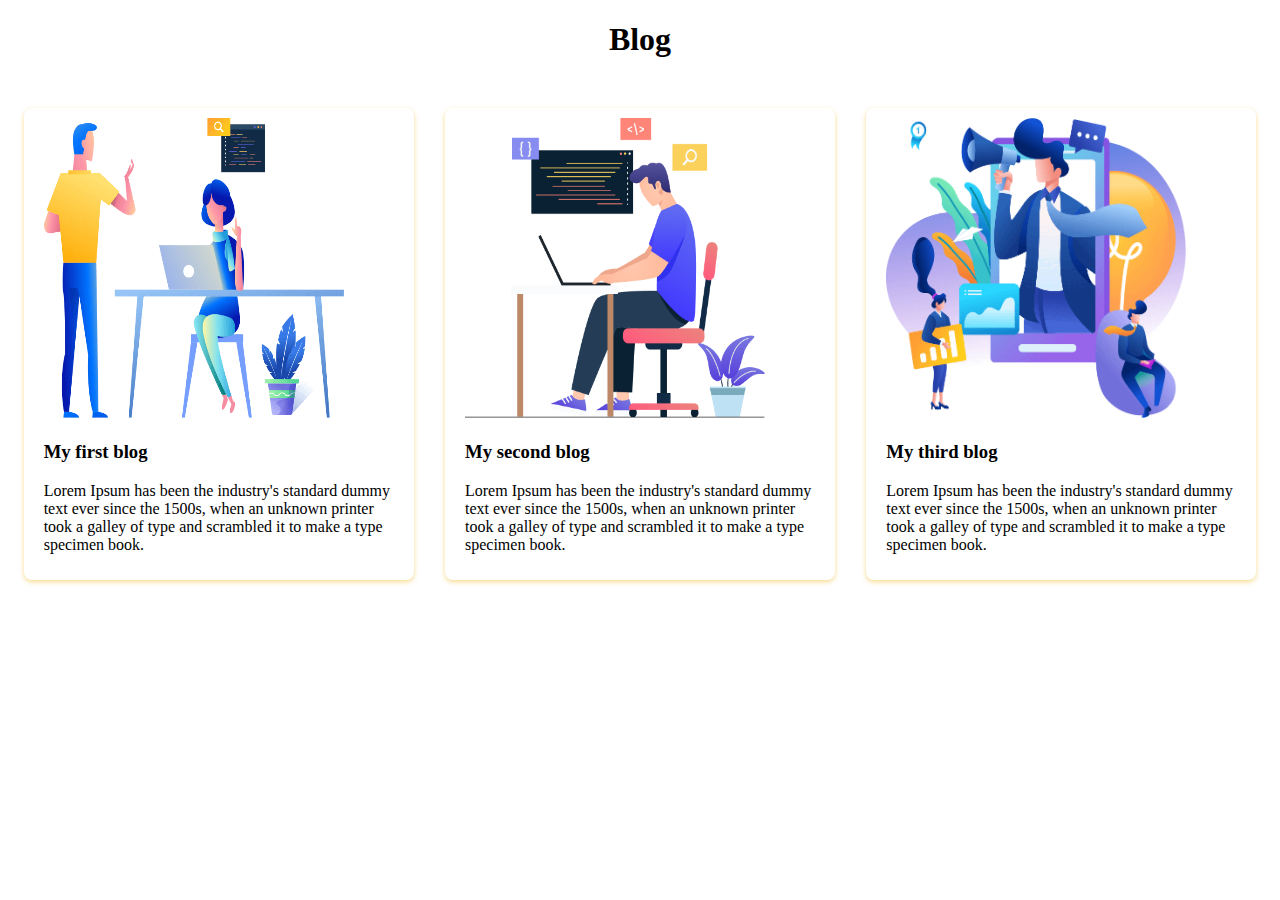
<file: Module-2/index.html>
<!DOCTYPE html>
<html lang="en">
<head>
    <meta charset="UTF-8">
    <meta http-equiv="X-UA-Compatible" content="IE=edge">
    <meta name="viewport" content="width=device-width, initial-scale=1.0">
    <title>Module-2</title>
    <link rel="icon" type="image/x-icon" href="/images/slider2.png">
    <link rel="stylesheet" href="style.css">
</head>
<body>
    <h1>Blog</h1>
    <div class="main">
        <div class="blog">
            <img src="images/slider1.png" alt="slider1.png">
            <h3>My first blog</h3>
            <p>Lorem Ipsum has been the industry's standard dummy text ever since the 1500s, when an unknown printer took a galley of type and scrambled it to make a type specimen book.</p>
        </div>

        <div class="blog">
            <img src="images/slider2.png" alt="slider1.png">
            <h3>My second blog</h3>
            <p>Lorem Ipsum has been the industry's standard dummy text ever since the 1500s, when an unknown printer took a galley of type and scrambled it to make a type specimen book.</p>
        </div>

        <div class="blog">
            <img src="images/slider3.png" alt="slider1.png">
            <h3>My third blog</h3>
            <p>Lorem Ipsum has been the industry's standard dummy text ever since the 1500s, when an unknown printer took a galley of type and scrambled it to make a type specimen book.</p>
        </div>
    </div>
</body>
</html>
</file>
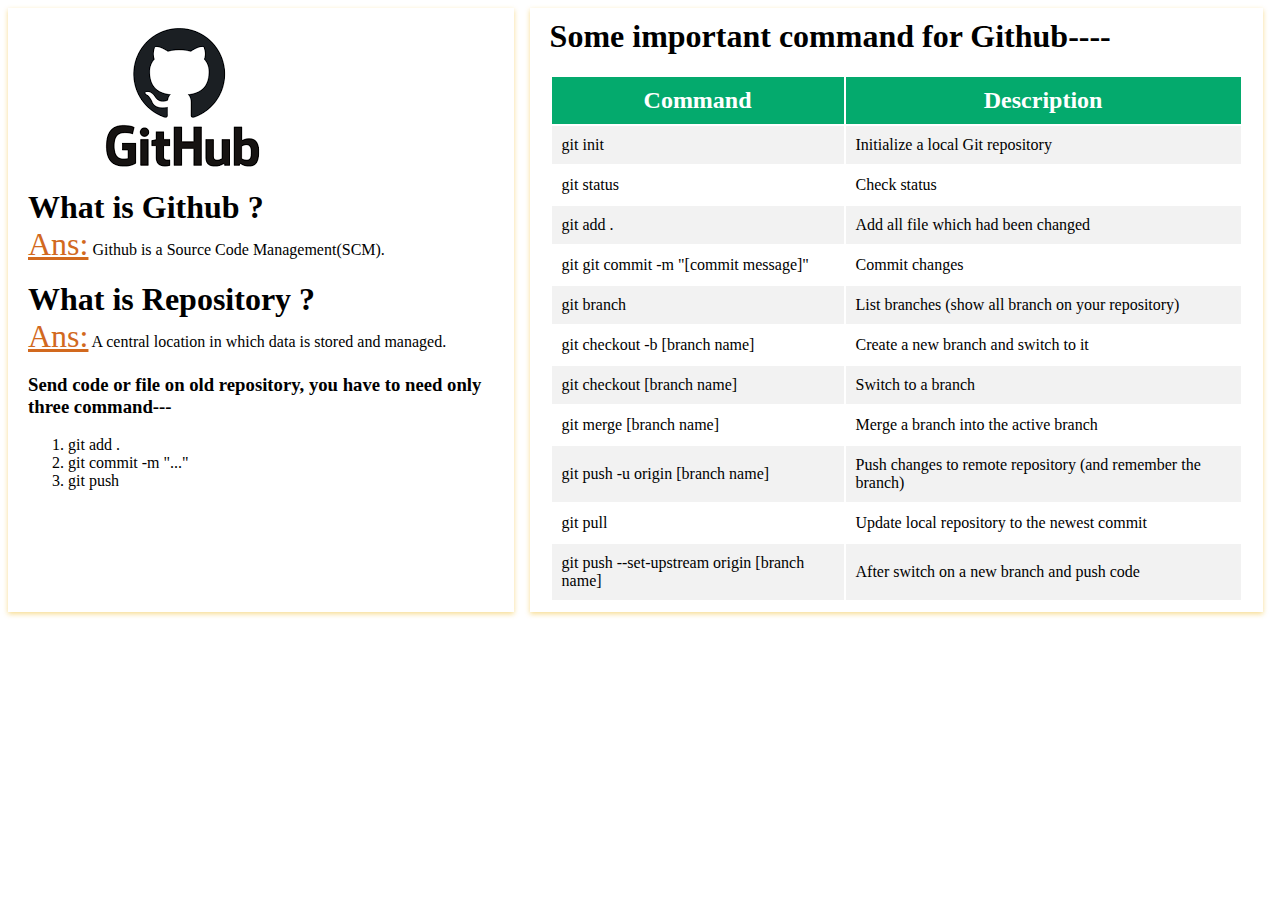
<file: Module-3/index.html>
<!DOCTYPE html>
<html lang="en">
<head>
    <meta charset="UTF-8">
    <meta http-equiv="X-UA-Compatible" content="IE=edge">
    <meta name="viewport" content="width=device-width, initial-scale=1.0">
    <title>Module-3</title>
    <link rel="stylesheet" href="style.css">
</head>
<body>
    <div class="main">
        <div class="cart">
            <img src="github.png" alt="">
            <h1>What is Github ?</h1>
            <p><span>Ans:</span> Github is a Source Code Management(SCM).</p><br>
            <h1>What is Repository ?</h1>
            <p><span>Ans:</span> A central location in which data is stored and managed.</p>
            <h3>Send code or file on old repository, you have to need only three command---</h3>
            <ol>
                <li>git add .</li>
                <li>git commit -m "..."</li>
                <li>git push</li>
            </ol>
        </div>
        <div class="cart">
            <h1 style="margin-bottom: 20px;;">Some important command for Github----</h1>
            <table>
                <tr>
                    <th>Command</th>
                    <th>Description</th>
                </tr>
                <tr>
                    <td>git init</td>
                    <td>Initialize a local Git repository</td>
                </tr>
                <tr>
                    <td>git status</td>
                    <td>Check status</td>
                </tr>
                <tr>
                    <td>git add .</td>
                    <td>Add all file which had been changed</td>
                </tr>
                <tr>
                    <td>git git commit -m "[commit message]"</td>
                    <td>Commit changes</td>
                </tr>
                <tr>
                    <td>git branch</td>
                    <td>List branches (show all branch on your repository)</td>
                </tr>
                <tr>
                    <td>git checkout -b [branch name]</td>
                    <td>Create a new branch and switch to it</td>
                </tr>
                <tr>
                    <td>git checkout [branch name]</td>
                    <td>Switch to a branch</td>
                </tr>
                <tr>
                    <td>git merge [branch name]</td>
                    <td>Merge a branch into the active branch</td>
                </tr>
                <tr>
                    <td>git push -u origin [branch name]</td>
                    <td>Push changes to remote repository (and remember the branch)</td>
                </tr>
                <tr>
                    <td>git pull</td>
                    <td>Update local repository to the newest commit</td>
                </tr>
                <tr>
                    <td>git push --set-upstream origin [branch name]</td>
                    <td>After switch on a new branch and push code</td>
                </tr>
            </table>
        </div>
    </div>
</body>
</html>
</file>
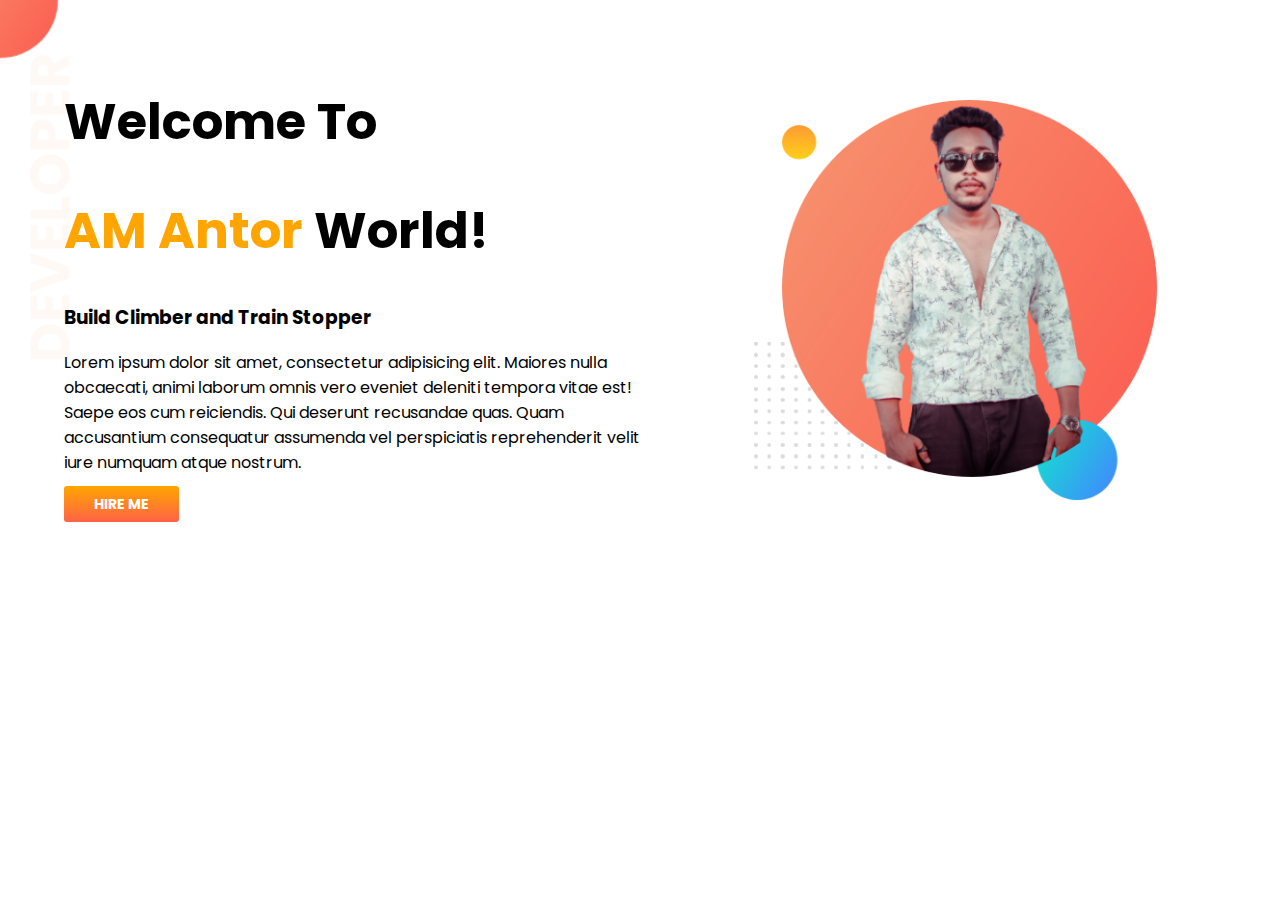
<file: Module-4/index.html>
<!DOCTYPE html>
<html lang="en">
<head>
    <meta charset="UTF-8">
    <meta http-equiv="X-UA-Compatible" content="IE=edge">
    <meta name="viewport" content="width=device-width, initial-scale=1.0">
    <title>Module-4</title>
    <link rel="preconnect" href="https://fonts.googleapis.com">
    <link rel="preconnect" href="https://fonts.gstatic.com" crossorigin>
    <link href="https://fonts.googleapis.com/css2?family=Poppins&display=swap" rel="stylesheet">
    <link rel="stylesheet" href="style.css">
</head>
<body>
    <section class="header">
        <div class="header-content">
            <h1>Welcome To</h1>
            <h1><span>AM Antor</span> World!</h1>
            <h3>Build Climber and Train Stopper</h3>
            <p>Lorem ipsum dolor sit amet, consectetur adipisicing elit. Maiores nulla obcaecati, animi laborum omnis vero eveniet deleniti tempora vitae est! Saepe eos cum reiciendis. Qui deserunt recusandae quas. Quam accusantium consequatur assumenda vel perspiciatis reprehenderit velit iure numquam atque nostrum.</p>
            <a target="_blank" href="https://www.linkedin.com/feed/">Hire Me</a>
        </div>
        <div class="header-content">
            <img src="images/antor.png" alt="this is antor.png">
        </div>
    </section>
</body>
</html>
</file>
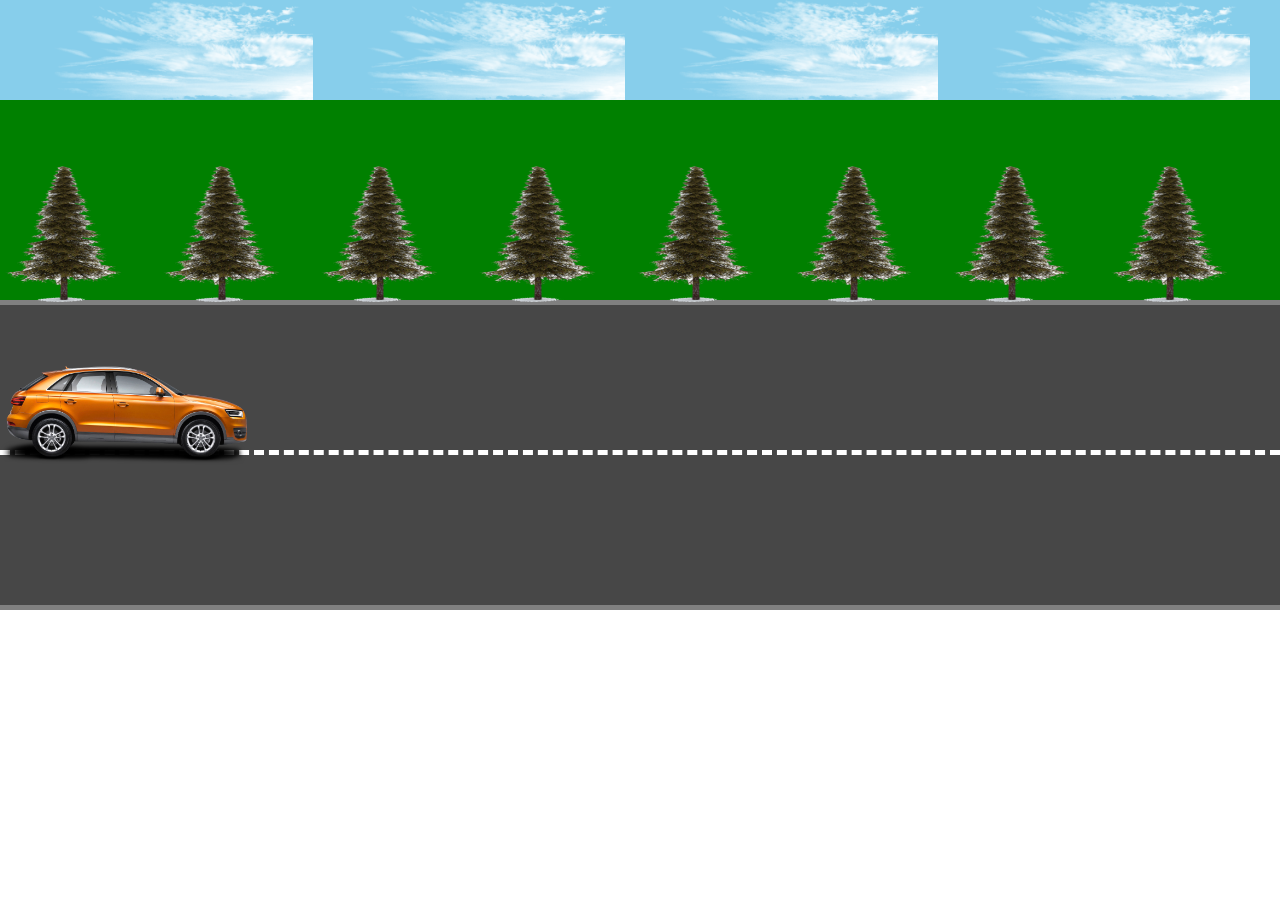
<file: Module-7/index.html>
<!DOCTYPE html>
<html lang="en">
<head>
    <meta charset="UTF-8">
    <meta http-equiv="X-UA-Compatible" content="IE=edge">
    <meta name="viewport" content="width=device-width, initial-scale=1.0">
    <title>Car-Annimation</title>
    <link rel="shortcut icon" href="images/car.png" type="image/x-icon">
    <link rel="stylesheet" href="style.css">
</head>
<body>
    <div class="one-1">
        <img class="cloud" src="images/cloud.png" alt="">
        <img class="cloud" src="images/cloud.png" alt="">
        <img class="cloud" src="images/cloud.png" alt="">
        <img class="cloud" src="images/cloud.png" alt="">
        <img class="cloud" src="images/cloud.png" alt="">
        <img class="cloud" src="images/cloud.png" alt="">
        <img class="cloud" src="images/cloud.png" alt="">
        <img class="cloud" src="images/cloud.png" alt="">
        <img class="cloud" src="images/cloud.png" alt="">
    </div>
    <div class="one-2">
        <img src="images/tree.png" alt="" class="tree">
        <img src="images/tree.png" alt="" class="tree">
        <img src="images/tree.png" alt="" class="tree">
        <img src="images/tree.png" alt="" class="tree">
        <img src="images/tree.png" alt="" class="tree">
        <img src="images/tree.png" alt="" class="tree">
        <img src="images/tree.png" alt="" class="tree">
        <img src="images/tree.png" alt="" class="tree">
    </div>
    <div class="one-3">
        <div class="line">
            <img class="car" src="images/car.png" alt="this is car.png">
        </div>
    </div>
</body>
</html>
</file>
<file: Module-2/style.css>
h1
{
    text-align: center;
}
.main
{
    margin-top: 50px;
    width: 100%;
    display: grid;
    grid-template-columns: 1fr 1fr 1fr;
    row-gap: 2rem;
    grid-auto-flow: dense;
    align-items: start;
}

.main .blog
{
    margin: 0 auto;
    padding: 10px 20px;
    max-width: 350px;
    height: fit-content;
    box-shadow: 0px 2px 5px rgba(236, 176, 10, 0.445);
    border-radius: 8px;
}  

.main .blog img
{
    width: 300px;
    height: 300px;
}
</file>
<file: Module-3/style.css>
body{
    font-size: 16px;
}

h1, p{
    margin: 0;
    padding: 0;
}
.main{
    width: 100%;
    display: grid;
    grid-template-columns: 40% 58%;
    grid-gap: 1em;
}

.cart{
    box-shadow: 0px 2px 5px rgba(236, 176, 10, 0.445);
    padding: 10px 20px;
}

span{
    color: chocolate;
    font-size: 2em;
    text-decoration: underline;
}

th {
    background-color: #04AA6D;
    color: white;
    font-size: 1.5rem;
  }
th, td{
    padding: 10px 10px;;
}
tr:nth-child(even) {background-color: #f2f2f2;}
</file>
<file: Module-4/style.css>
body {
    font-family: 'Poppins', sans-serif;
    margin: 0;
    padding: 0;
}

h1 {
    font-size: 50px;
}

span {
    color: orange;
}

.header {
    display: flex;
    background-image: url(images/top-banner.png);
    background-repeat: no-repeat;
}

.header-content {
    width: 50%;
    padding-left: 5%;
    margin-top: 50px;
}

.header-content img {
    width: 70%;
    padding: 50px 50px;
}

.header-content a {
    color: #fff;
    background-image: linear-gradient(orange, tomato);
    padding: 8px 30px;
    text-decoration: none;
    border-radius: 3px;
    text-transform: uppercase;
    font-weight: bold;
    font-size: 14px;
}
</file>
<file: Module-7/style.css>
body {
    margin: 0;
    padding: 0;
}

.one-1 {
    width: 100%;
    height: 100px;
    display: flex;
    background-color: skyblue;
}

.cloud {
    width: 100%;
}

.one-2 {
    width: 100%;
    height: 200px;
    display: flex;
    background-color: green;
}

.tree {
    width: 10%;
    height: 150px;
    padding-top: 60px;
    padding-right: 30px;
}

.one-3 {
    width: 100%;
    height: 300px;
    background-color: rgb(71, 71, 71);
    border-top: 5px solid gray;
    border-bottom: 5px solid gray;
}

.line {
    width: 100%;
    border-bottom: 5px dashed #fff;
    position: absolute;
    top: 450px;
}

.car {
    width: 20%;
    position: absolute;
    top: -100px;
    animation-name: car;
    animation-duration: 4s;
    animation-iteration-count: infinite;
    animation-timing-function: ease-in;

}

@keyframes car {
    from {
        transform: translateX(0px);
    }

    to {
        transform: translateX(1500px);
    }
}
</file>
